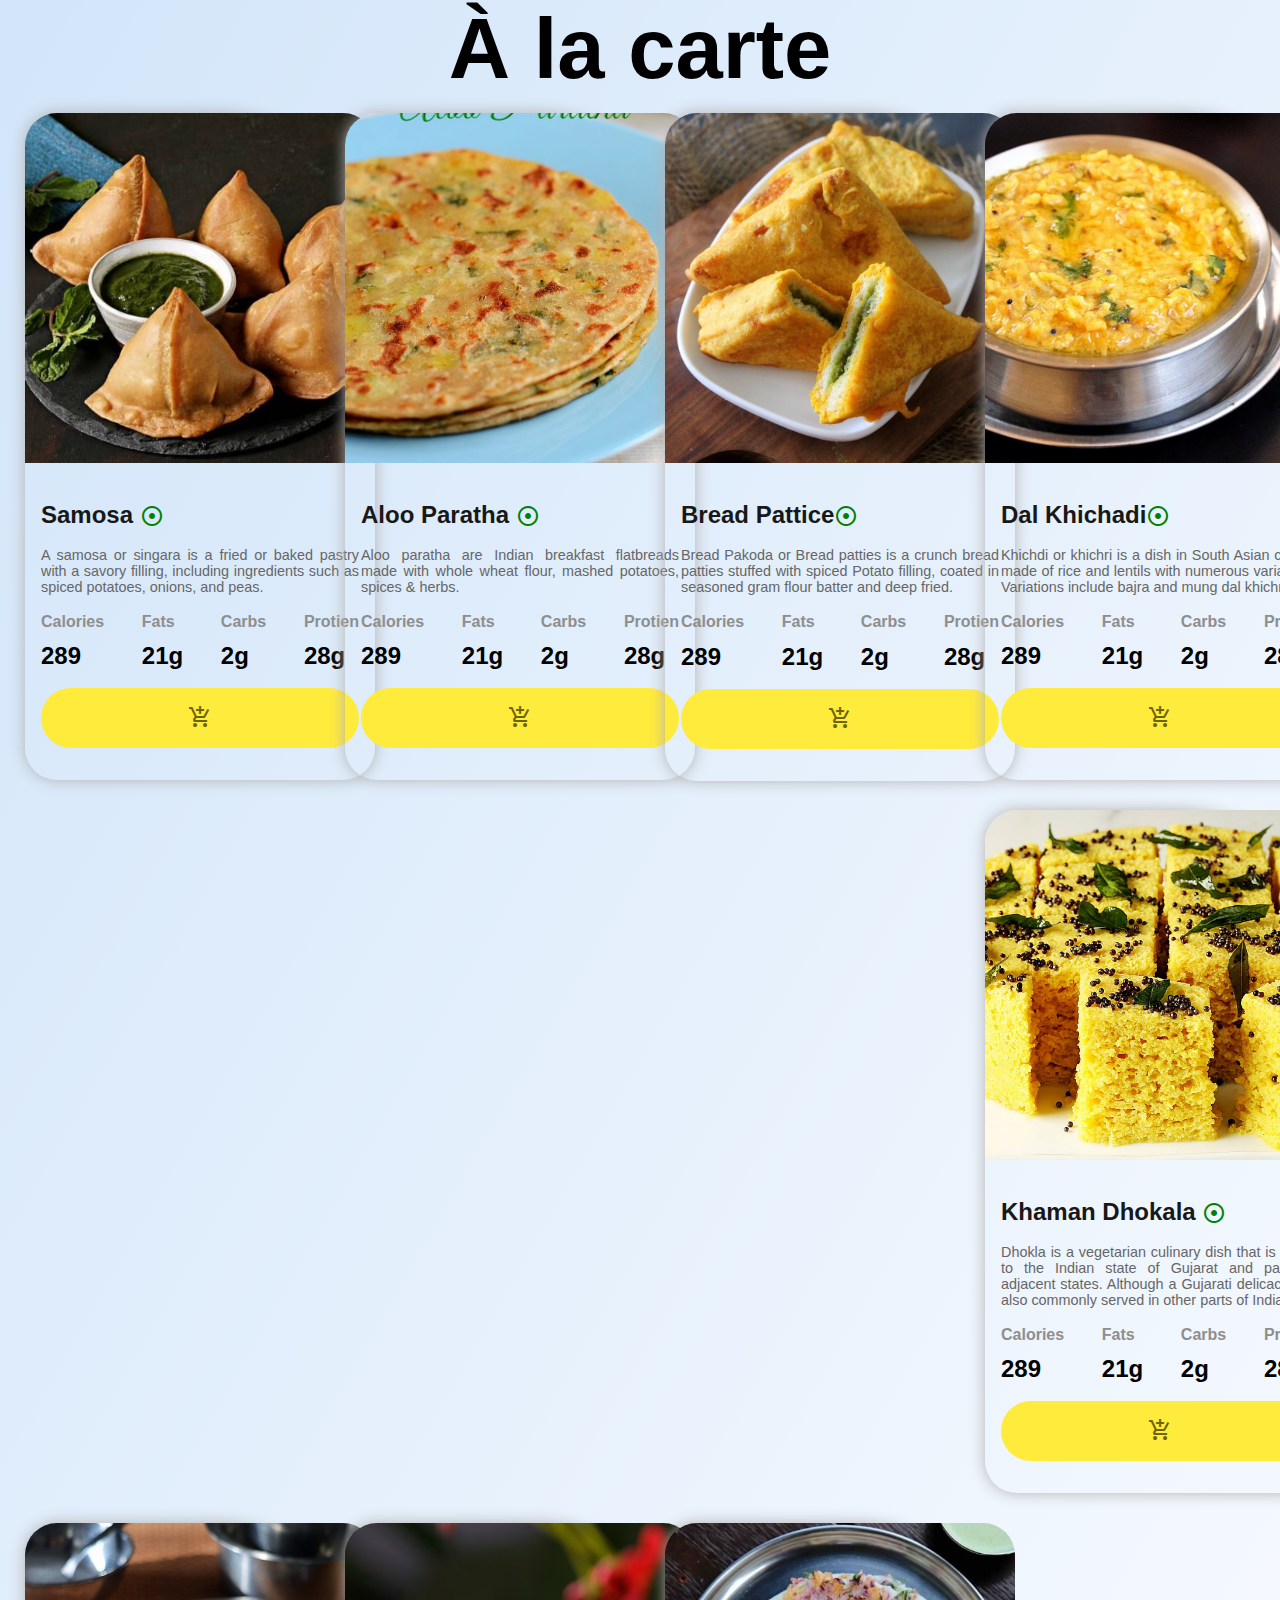
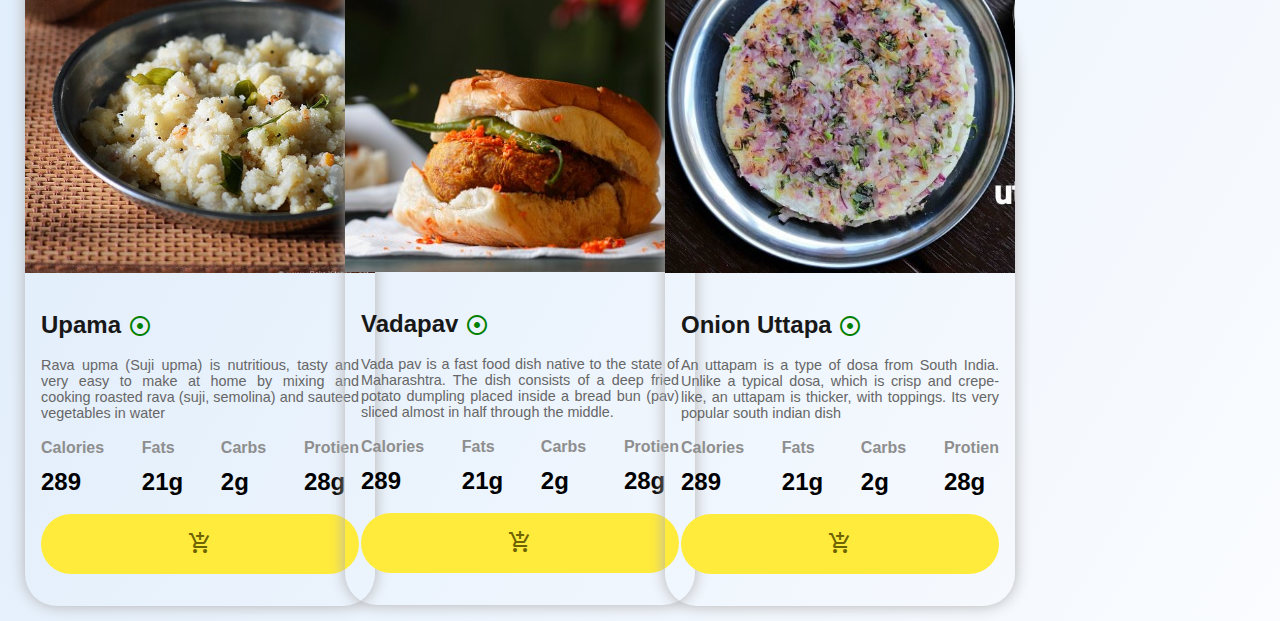
<file: index.html>
<!DOCTYPE html>
<html lang="en">
<head>
    <meta charset="UTF-8">
    <meta name="viewport" content="width=device-width, initial-scale=1.0">
    <link rel="stylesheet" href="./styles.css">
    <link href="https://fonts.googleapis.com/css2?family=Material+Icons"
      rel="stylesheet">
    <title>Cards</title>
</head>
<body>
    <div class="heading"><p>À la carte</p></div>
    <div class="row">
        <div class="column">
    <div class="card">
        <div class="card-image-container">
            <img src="./food/samosa-recipe-500x500.jpg" alt="" class="card-image">
        </div>

        <div class="card-info-container">
            <h1 class="card-info-heading">Samosa <span class="material-icons dish-type">
                adjust
                </span></h1>
            <br/>
            <p class="card-info-para">
                A samosa or singara is a fried or baked pastry with a savory filling, including ingredients such as spiced potatoes, onions, and peas. 
            </p>
            <br/>

            <div class="card-stats-container">
                <div class="card-stats">
                    <h1 class="stats-heading">
                        Calories
                    </h1>
                    <p class="stats-para">
                        289
                    </p>
                </div>
                <div class="card-stats">
                    <h1 class="stats-heading">
                        Fats
                    </h1>
                    <p class="stats-para">
                        21g
                    </p>
                </div>
                <div class="card-stats">
                    <h1 class="stats-heading">
                        Carbs
                    </h1>
                    <p class="stats-para">
                        2g
                    </p>
                </div>

                <div class="card-stats">
                    <h1 class="stats-heading">
                        Protien
                    </h1>
                    <p class="stats-para">
                        28g
                    </p>
                </div>

                
            </div>
            <br/>
            <button class="btn"><span class="material-icons">
                add_shopping_cart
                </span></button>
        </div>
    </div>
    </div>
        <div class="column">
    <div class="card">
        <div class="card-image-container">
            <img src="./food/aloo_paratha.jpg" alt="" class="card-image">
        </div>

        <div class="card-info-container">
            <h1 class="card-info-heading">Aloo Paratha <span class="material-icons dish-type">
                adjust
                </span></h1>
                
            <br/>
            <p class="card-info-para">
                Aloo paratha are Indian breakfast flatbreads made with whole wheat flour, mashed potatoes, spices & herbs. 
            </p>
            <br/>

            <div class="card-stats-container">
                <div class="card-stats">
                    <h1 class="stats-heading">
                        Calories
                    </h1>
                    <p class="stats-para">
                        289
                    </p>
                </div>
                <div class="card-stats">
                    <h1 class="stats-heading">
                        Fats
                    </h1>
                    <p class="stats-para">
                        21g
                    </p>
                </div>
                <div class="card-stats">
                    <h1 class="stats-heading">
                        Carbs
                    </h1>
                    <p class="stats-para">
                        2g
                    </p>
                </div>

                <div class="card-stats">
                    <h1 class="stats-heading">
                        Protien
                    </h1>
                    <p class="stats-para">
                        28g
                    </p>
                </div>

                
            </div>
            <br/>
            <button class="btn"><span class="material-icons">
                add_shopping_cart
                </span></button>
        </div>

    </div>
    </div>
    <div class="column">
        <div class="card">
            <div class="card-image-container">
                <img src="./food/bread_pattice.jpg" alt="" class="card-image">
            </div>
    
            <div class="card-info-container">
                <h1 class="card-info-heading">Bread Pattice<span class="material-icons dish-type">
                    adjust
                    </span></h1>
                    
                <br/>
                <p class="card-info-para">
                    Bread Pakoda or Bread patties is a crunch bread patties stuffed with spiced Potato filling, coated in seasoned gram flour batter and deep fried.
                </p>
                <br/>
    
                <div class="card-stats-container">
                    <div class="card-stats">
                        <h1 class="stats-heading">
                            Calories
                        </h1>
                        <p class="stats-para">
                            289
                        </p>
                    </div>
                    <div class="card-stats">
                        <h1 class="stats-heading">
                            Fats
                        </h1>
                        <p class="stats-para">
                            21g
                        </p>
                    </div>
                    <div class="card-stats">
                        <h1 class="stats-heading">
                            Carbs
                        </h1>
                        <p class="stats-para">
                            2g
                        </p>
                    </div>
    
                    <div class="card-stats">
                        <h1 class="stats-heading">
                            Protien
                        </h1>
                        <p class="stats-para">
                            28g
                        </p>
                    </div>
    
                    
                </div>
                <br/>
                <button class="btn"><span class="material-icons">
                    add_shopping_cart
                    </span></button>
            </div>
    
        </div>
        </div>
        <div class="column">
            <div class="card">
                <div class="card-image-container">
                    <img src="./food/dalkhichdi2-780x1151.jpg" alt="" class="card-image">
                </div>
        
                <div class="card-info-container">
                    <h1 class="card-info-heading">Dal Khichadi<span class="material-icons dish-type">
                        adjust
                        </span></h1>
                        
                    <br/>
                    <p class="card-info-para">
                        Khichdi or khichri is a dish in South Asian cuisine made of rice and lentils with numerous variations. Variations include bajra and mung dal khichri.
                    </p>
                    <br/>
        
                    <div class="card-stats-container">
                        <div class="card-stats">
                            <h1 class="stats-heading">
                                Calories
                            </h1>
                            <p class="stats-para">
                                289
                            </p>
                        </div>
                        <div class="card-stats">
                            <h1 class="stats-heading">
                                Fats
                            </h1>
                            <p class="stats-para">
                                21g
                            </p>
                        </div>
                        <div class="card-stats">
                            <h1 class="stats-heading">
                                Carbs
                            </h1>
                            <p class="stats-para">
                                2g
                            </p>
                        </div>
        
                        <div class="card-stats">
                            <h1 class="stats-heading">
                                Protien
                            </h1>
                            <p class="stats-para">
                                28g
                            </p>
                        </div>
        
                        
                    </div>
                    <br/>
                    <button class="btn"><span class="material-icons">
                        add_shopping_cart
                        </span></button>
                </div>
        
            </div>
            </div>
            <div class="column">
                <div class="card">
                    <div class="card-image-container">
                        <img src="./food/khaman-dhokla-recipe.jpg" alt="" class="card-image">
                    </div>
            
                    <div class="card-info-container">
                        <h1 class="card-info-heading">Khaman Dhokala <span class="material-icons dish-type">
                            adjust
                            </span></h1>
                            
                        <br/>
                        <p class="card-info-para">
                            Dhokla is a vegetarian culinary dish that is native to the Indian state of Gujarat and parts of adjacent states. Although a Gujarati delicacy, it is also commonly served in other parts of India                        </p>
                        <br/>
            
                        <div class="card-stats-container">
                            <div class="card-stats">
                                <h1 class="stats-heading">
                                    Calories
                                </h1>
                                <p class="stats-para">
                                    289
                                </p>
                            </div>
                            <div class="card-stats">
                                <h1 class="stats-heading">
                                    Fats
                                </h1>
                                <p class="stats-para">
                                    21g
                                </p>
                            </div>
                            <div class="card-stats">
                                <h1 class="stats-heading">
                                    Carbs
                                </h1>
                                <p class="stats-para">
                                    2g
                                </p>
                            </div>
            
                            <div class="card-stats">
                                <h1 class="stats-heading">
                                    Protien
                                </h1>
                                <p class="stats-para">
                                    28g
                                </p>
                            </div>
            
                            
                        </div>
                        <br/>
                        <button class="btn"><span class="material-icons">
                            add_shopping_cart
                            </span></button>
                    </div>
            
                </div>
                </div>
                <div class="column">
                    <div class="card">
                        <div class="card-image-container">
                            <img src="./food/upama.jpg" alt="" class="card-image">
                        </div>
                
                        <div class="card-info-container">
                            <h1 class="card-info-heading">Upama <span class="material-icons dish-type">
                                adjust
                                </span></h1>
                                
                            <br/>
                            <p class="card-info-para">
                                Rava upma (Suji upma) is nutritious, tasty and very easy to make at home by mixing and cooking roasted rava (suji, semolina) and sauteed vegetables in water                            </p>
                            <br/>
                
                            <div class="card-stats-container">
                                <div class="card-stats">
                                    <h1 class="stats-heading">
                                        Calories
                                    </h1>
                                    <p class="stats-para">
                                        289
                                    </p>
                                </div>
                                <div class="card-stats">
                                    <h1 class="stats-heading">
                                        Fats
                                    </h1>
                                    <p class="stats-para">
                                        21g
                                    </p>
                                </div>
                                <div class="card-stats">
                                    <h1 class="stats-heading">
                                        Carbs
                                    </h1>
                                    <p class="stats-para">
                                        2g
                                    </p>
                                </div>
                
                                <div class="card-stats">
                                    <h1 class="stats-heading">
                                        Protien
                                    </h1>
                                    <p class="stats-para">
                                        28g
                                    </p>
                                </div>
                
                                
                            </div>
                            <br/>
                            <button class="btn"><span class="material-icons">
                                add_shopping_cart
                                </span></button>
                        </div>
                
                    </div>
                    </div>
                    <div class="column">
                        <div class="card">
                            <div class="card-image-container">
                                <img src="./food/vadapav.jpg" alt="" class="card-image">
                            </div>
                    
                            <div class="card-info-container">
                                <h1 class="card-info-heading">Vadapav <span class="material-icons dish-type">
                                    adjust
                                    </span>
                                </h1>
                                    
                                <br/>
                                <p class="card-info-para">
                                    Vada pav is a fast food dish native to the state of Maharashtra. The dish consists of a deep fried potato dumpling placed inside a bread bun (pav) sliced almost in half through the middle.                                </p>
                                <br/>
                    
                                <div class="card-stats-container">
                                    <div class="card-stats">
                                        <h1 class="stats-heading">
                                            Calories
                                        </h1>
                                        <p class="stats-para">
                                            289
                                        </p>
                                    </div>
                                    <div class="card-stats">
                                        <h1 class="stats-heading">
                                            Fats
                                        </h1>
                                        <p class="stats-para">
                                            21g
                                        </p>
                                    </div>
                                    <div class="card-stats">
                                        <h1 class="stats-heading">
                                            Carbs
                                        </h1>
                                        <p class="stats-para">
                                            2g
                                        </p>
                                    </div>
                    
                                    <div class="card-stats">
                                        <h1 class="stats-heading">
                                            Protien
                                        </h1>
                                        <p class="stats-para">
                                            28g
                                        </p>
                                    </div>
                    
                                    
                                </div>
                                <br/>
                                <button class="btn"><span class="material-icons">
                                    add_shopping_cart
                                    </span></button>
                            </div>
                    
                        </div>
                        </div>
                        <div class="column">
                            <div class="card">
                                <div class="card-image-container">
                                    <img src="./food/uttapam-recipe-onion-uttapam.jpeg" alt="" class="card-image">
                                </div>
                        
                                <div class="card-info-container">
                                    <h1 class="card-info-heading">Onion Uttapa <span class="material-icons dish-type">
                                        adjust
                                        </span></h1>
                                        
                                    <br/>
                                    <p class="card-info-para">
                                        An uttapam is a type of dosa from South India. Unlike a typical dosa, which is crisp and crepe-like, an uttapam is thicker, with toppings. Its very popular south indian dish</p>
                                    <br/>
                        
                                    <div class="card-stats-container">
                                        <div class="card-stats">
                                            <h1 class="stats-heading">
                                                Calories
                                            </h1>
                                            <p class="stats-para">
                                                289
                                            </p>
                                        </div>
                                        <div class="card-stats">
                                            <h1 class="stats-heading">
                                                Fats
                                            </h1>
                                            <p class="stats-para">
                                                21g
                                            </p>
                                        </div>
                                        <div class="card-stats">
                                            <h1 class="stats-heading">
                                                Carbs
                                            </h1>
                                            <p class="stats-para">
                                                2g
                                            </p>
                                        </div>
                        
                                        <div class="card-stats">
                                            <h1 class="stats-heading">
                                                Protien
                                            </h1>
                                            <p class="stats-para">
                                                28g
                                            </p>
                                        </div>
                        
                                        
                                    </div>
                                    <br/>
                                    <button class="btn"><span class="material-icons">
                                        add_shopping_cart
                                        </span></button>
                                </div>
                        
                            </div>
                            </div>
    </div>
</body>
</html>
</file>
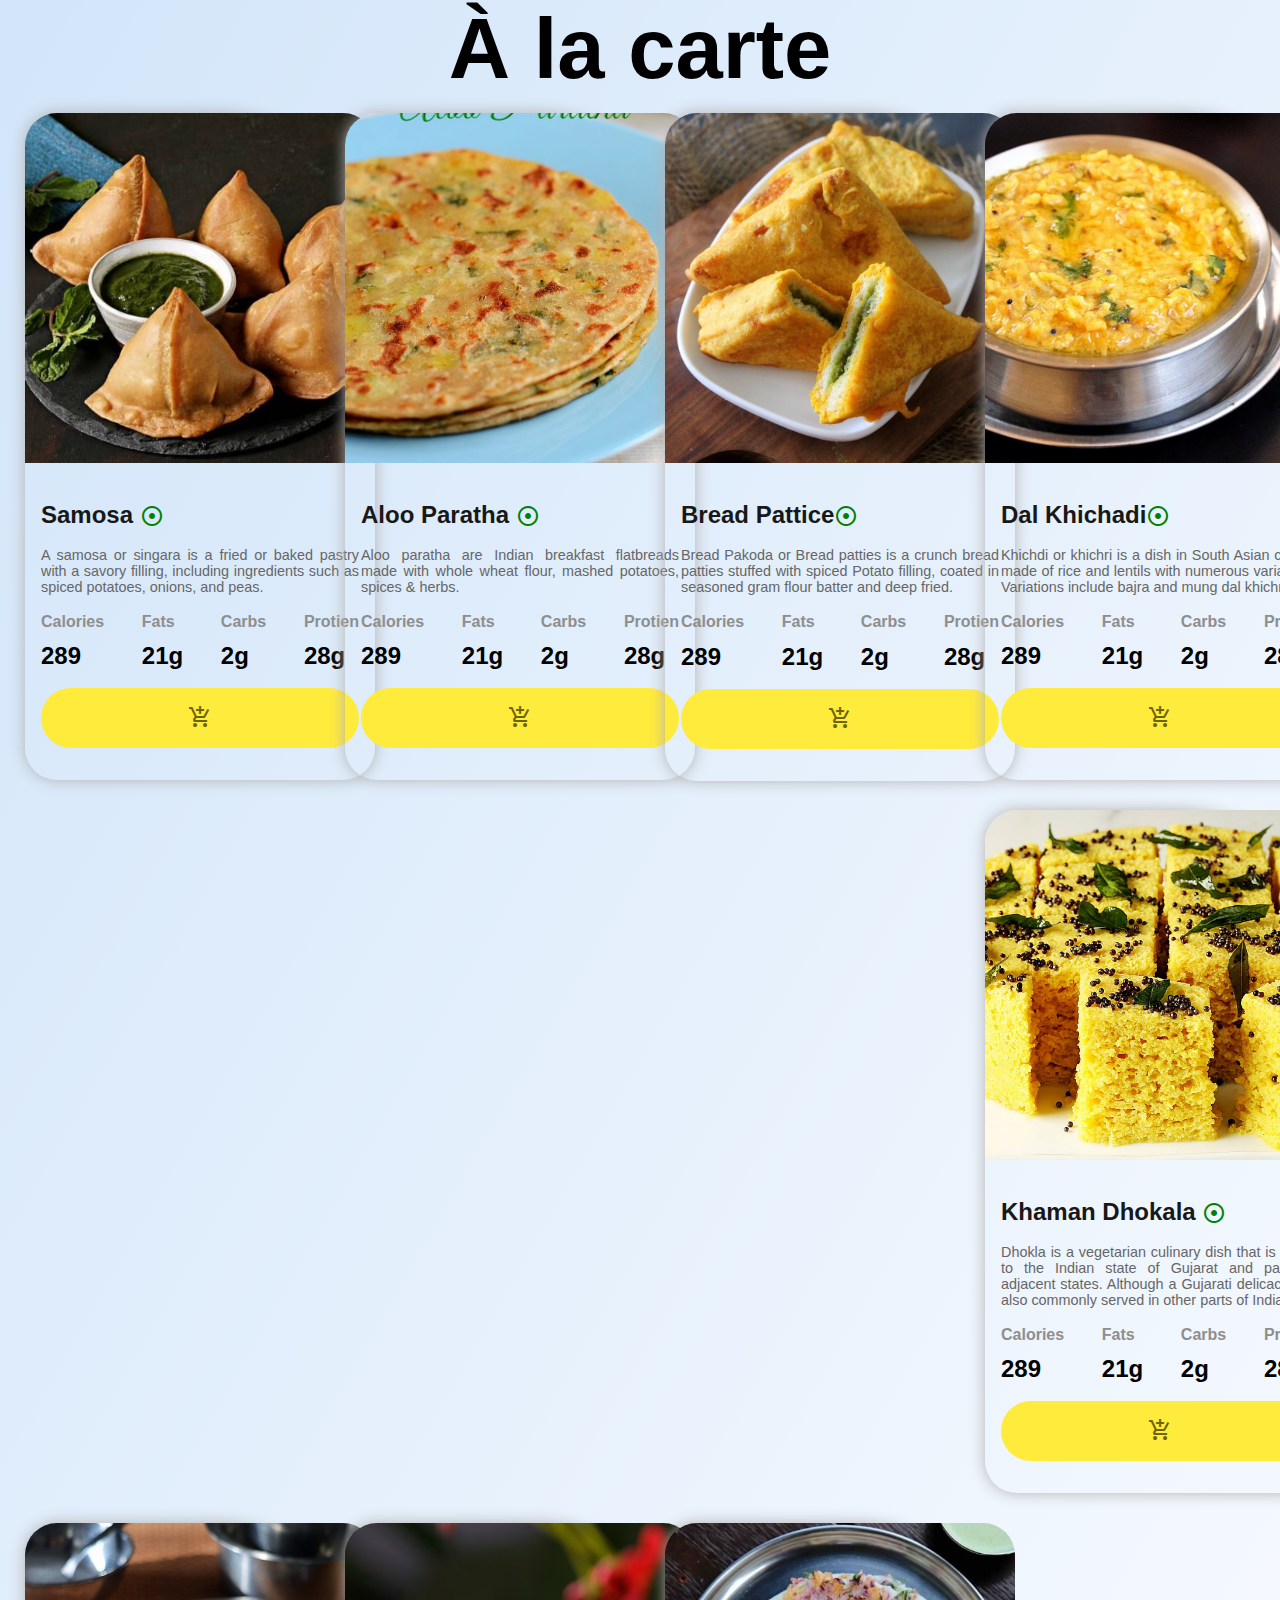
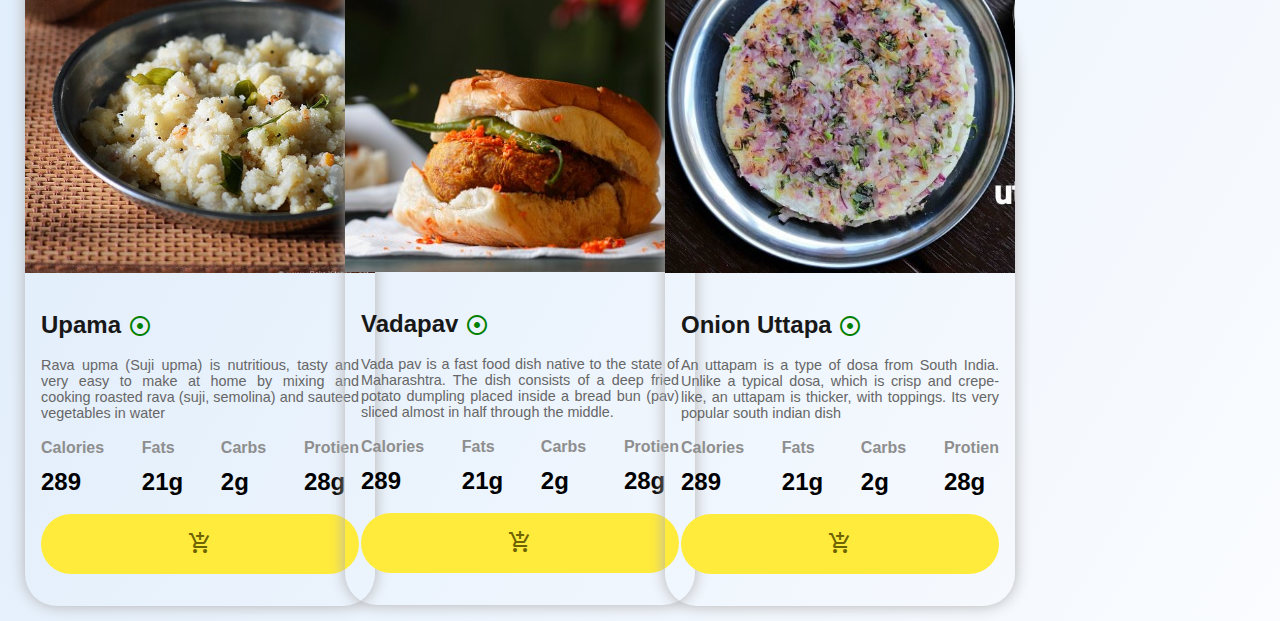
<file: a_la_carte.html>
<!DOCTYPE html>
<html lang="en">
<head>
    <meta charset="UTF-8">
    <meta name="viewport" content="width=device-width, initial-scale=1.0">
    <link rel="stylesheet" href="./a_la_carte_styles.css">
    <link href="https://fonts.googleapis.com/css2?family=Material+Icons"
      rel="stylesheet">
    <title>Cards</title>
</head>
<body>
    <div class="heading"><p>À la carte</p></div>
    <div class="row">
        <div class="column">
    <div class="card">
        <div class="card-image-container">
            <img src="./food/samosa-recipe-500x500.jpg" alt="" class="card-image">
        </div>

        <div class="card-info-container">
            <h1 class="card-info-heading">Samosa <span class="material-icons dish-type">
                adjust
                </span></h1>
            <br/>
            <p class="card-info-para">
                A samosa or singara is a fried or baked pastry with a savory filling, including ingredients such as spiced potatoes, onions, and peas. 
            </p>
            <br/>

            <div class="card-stats-container">
                <div class="card-stats">
                    <h1 class="stats-heading">
                        Calories
                    </h1>
                    <p class="stats-para">
                        289
                    </p>
                </div>
                <div class="card-stats">
                    <h1 class="stats-heading">
                        Fats
                    </h1>
                    <p class="stats-para">
                        21g
                    </p>
                </div>
                <div class="card-stats">
                    <h1 class="stats-heading">
                        Carbs
                    </h1>
                    <p class="stats-para">
                        2g
                    </p>
                </div>

                <div class="card-stats">
                    <h1 class="stats-heading">
                        Protien
                    </h1>
                    <p class="stats-para">
                        28g
                    </p>
                </div>

                
            </div>
            <br/>
            <button class="btn"><span class="material-icons">
                add_shopping_cart
                </span></button>
        </div>
    </div>
    </div>
        <div class="column">
    <div class="card">
        <div class="card-image-container">
            <img src="./food/aloo_paratha.jpg" alt="" class="card-image">
        </div>

        <div class="card-info-container">
            <h1 class="card-info-heading">Aloo Paratha <span class="material-icons dish-type">
                adjust
                </span></h1>
                
            <br/>
            <p class="card-info-para">
                Aloo paratha are Indian breakfast flatbreads made with whole wheat flour, mashed potatoes, spices & herbs. 
            </p>
            <br/>

            <div class="card-stats-container">
                <div class="card-stats">
                    <h1 class="stats-heading">
                        Calories
                    </h1>
                    <p class="stats-para">
                        289
                    </p>
                </div>
                <div class="card-stats">
                    <h1 class="stats-heading">
                        Fats
                    </h1>
                    <p class="stats-para">
                        21g
                    </p>
                </div>
                <div class="card-stats">
                    <h1 class="stats-heading">
                        Carbs
                    </h1>
                    <p class="stats-para">
                        2g
                    </p>
                </div>

                <div class="card-stats">
                    <h1 class="stats-heading">
                        Protien
                    </h1>
                    <p class="stats-para">
                        28g
                    </p>
                </div>

                
            </div>
            <br/>
            <button class="btn"><span class="material-icons">
                add_shopping_cart
                </span></button>
        </div>

    </div>
    </div>
    <div class="column">
        <div class="card">
            <div class="card-image-container">
                <img src="./food/bread_pattice.jpg" alt="" class="card-image">
            </div>
    
            <div class="card-info-container">
                <h1 class="card-info-heading">Bread Pattice<span class="material-icons dish-type">
                    adjust
                    </span></h1>
                    
                <br/>
                <p class="card-info-para">
                    Bread Pakoda or Bread patties is a crunch bread patties stuffed with spiced Potato filling, coated in seasoned gram flour batter and deep fried.
                </p>
                <br/>
    
                <div class="card-stats-container">
                    <div class="card-stats">
                        <h1 class="stats-heading">
                            Calories
                        </h1>
                        <p class="stats-para">
                            289
                        </p>
                    </div>
                    <div class="card-stats">
                        <h1 class="stats-heading">
                            Fats
                        </h1>
                        <p class="stats-para">
                            21g
                        </p>
                    </div>
                    <div class="card-stats">
                        <h1 class="stats-heading">
                            Carbs
                        </h1>
                        <p class="stats-para">
                            2g
                        </p>
                    </div>
    
                    <div class="card-stats">
                        <h1 class="stats-heading">
                            Protien
                        </h1>
                        <p class="stats-para">
                            28g
                        </p>
                    </div>
    
                    
                </div>
                <br/>
                <button class="btn"><span class="material-icons">
                    add_shopping_cart
                    </span></button>
            </div>
    
        </div>
        </div>
        <div class="column">
            <div class="card">
                <div class="card-image-container">
                    <img src="./food/dalkhichdi2-780x1151.jpg" alt="" class="card-image">
                </div>
        
                <div class="card-info-container">
                    <h1 class="card-info-heading">Dal Khichadi<span class="material-icons dish-type">
                        adjust
                        </span></h1>
                        
                    <br/>
                    <p class="card-info-para">
                        Khichdi or khichri is a dish in South Asian cuisine made of rice and lentils with numerous variations. Variations include bajra and mung dal khichri.
                    </p>
                    <br/>
        
                    <div class="card-stats-container">
                        <div class="card-stats">
                            <h1 class="stats-heading">
                                Calories
                            </h1>
                            <p class="stats-para">
                                289
                            </p>
                        </div>
                        <div class="card-stats">
                            <h1 class="stats-heading">
                                Fats
                            </h1>
                            <p class="stats-para">
                                21g
                            </p>
                        </div>
                        <div class="card-stats">
                            <h1 class="stats-heading">
                                Carbs
                            </h1>
                            <p class="stats-para">
                                2g
                            </p>
                        </div>
        
                        <div class="card-stats">
                            <h1 class="stats-heading">
                                Protien
                            </h1>
                            <p class="stats-para">
                                28g
                            </p>
                        </div>
        
                        
                    </div>
                    <br/>
                    <button class="btn"><span class="material-icons">
                        add_shopping_cart
                        </span></button>
                </div>
        
            </div>
            </div>
            <div class="column">
                <div class="card">
                    <div class="card-image-container">
                        <img src="./food/khaman-dhokla-recipe.jpg" alt="" class="card-image">
                    </div>
            
                    <div class="card-info-container">
                        <h1 class="card-info-heading">Khaman Dhokala <span class="material-icons dish-type">
                            adjust
                            </span></h1>
                            
                        <br/>
                        <p class="card-info-para">
                            Dhokla is a vegetarian culinary dish that is native to the Indian state of Gujarat and parts of adjacent states. Although a Gujarati delicacy, it is also commonly served in other parts of India                        </p>
                        <br/>
            
                        <div class="card-stats-container">
                            <div class="card-stats">
                                <h1 class="stats-heading">
                                    Calories
                                </h1>
                                <p class="stats-para">
                                    289
                                </p>
                            </div>
                            <div class="card-stats">
                                <h1 class="stats-heading">
                                    Fats
                                </h1>
                                <p class="stats-para">
                                    21g
                                </p>
                            </div>
                            <div class="card-stats">
                                <h1 class="stats-heading">
                                    Carbs
                                </h1>
                                <p class="stats-para">
                                    2g
                                </p>
                            </div>
            
                            <div class="card-stats">
                                <h1 class="stats-heading">
                                    Protien
                                </h1>
                                <p class="stats-para">
                                    28g
                                </p>
                            </div>
            
                            
                        </div>
                        <br/>
                        <button class="btn"><span class="material-icons">
                            add_shopping_cart
                            </span></button>
                    </div>
            
                </div>
                </div>
                <div class="column">
                    <div class="card">
                        <div class="card-image-container">
                            <img src="./food/upama.jpg" alt="" class="card-image">
                        </div>
                
                        <div class="card-info-container">
                            <h1 class="card-info-heading">Upama <span class="material-icons dish-type">
                                adjust
                                </span></h1>
                                
                            <br/>
                            <p class="card-info-para">
                                Rava upma (Suji upma) is nutritious, tasty and very easy to make at home by mixing and cooking roasted rava (suji, semolina) and sauteed vegetables in water                            </p>
                            <br/>
                
                            <div class="card-stats-container">
                                <div class="card-stats">
                                    <h1 class="stats-heading">
                                        Calories
                                    </h1>
                                    <p class="stats-para">
                                        289
                                    </p>
                                </div>
                                <div class="card-stats">
                                    <h1 class="stats-heading">
                                        Fats
                                    </h1>
                                    <p class="stats-para">
                                        21g
                                    </p>
                                </div>
                                <div class="card-stats">
                                    <h1 class="stats-heading">
                                        Carbs
                                    </h1>
                                    <p class="stats-para">
                                        2g
                                    </p>
                                </div>
                
                                <div class="card-stats">
                                    <h1 class="stats-heading">
                                        Protien
                                    </h1>
                                    <p class="stats-para">
                                        28g
                                    </p>
                                </div>
                
                                
                            </div>
                            <br/>
                            <button class="btn"><span class="material-icons">
                                add_shopping_cart
                                </span></button>
                        </div>
                
                    </div>
                    </div>
                    <div class="column">
                        <div class="card">
                            <div class="card-image-container">
                                <img src="./food/vadapav.jpg" alt="" class="card-image">
                            </div>
                    
                            <div class="card-info-container">
                                <h1 class="card-info-heading">Vadapav <span class="material-icons dish-type">
                                    adjust
                                    </span>
                                </h1>
                                    
                                <br/>
                                <p class="card-info-para">
                                    Vada pav is a fast food dish native to the state of Maharashtra. The dish consists of a deep fried potato dumpling placed inside a bread bun (pav) sliced almost in half through the middle.                                </p>
                                <br/>
                    
                                <div class="card-stats-container">
                                    <div class="card-stats">
                                        <h1 class="stats-heading">
                                            Calories
                                        </h1>
                                        <p class="stats-para">
                                            289
                                        </p>
                                    </div>
                                    <div class="card-stats">
                                        <h1 class="stats-heading">
                                            Fats
                                        </h1>
                                        <p class="stats-para">
                                            21g
                                        </p>
                                    </div>
                                    <div class="card-stats">
                                        <h1 class="stats-heading">
                                            Carbs
                                        </h1>
                                        <p class="stats-para">
                                            2g
                                        </p>
                                    </div>
                    
                                    <div class="card-stats">
                                        <h1 class="stats-heading">
                                            Protien
                                        </h1>
                                        <p class="stats-para">
                                            28g
                                        </p>
                                    </div>
                    
                                    
                                </div>
                                <br/>
                                <button class="btn"><span class="material-icons">
                                    add_shopping_cart
                                    </span></button>
                            </div>
                    
                        </div>
                        </div>
                        <div class="column">
                            <div class="card">
                                <div class="card-image-container">
                                    <img src="./food/uttapam-recipe-onion-uttapam.jpeg" alt="" class="card-image">
                                </div>
                        
                                <div class="card-info-container">
                                    <h1 class="card-info-heading">Onion Uttapa <span class="material-icons dish-type">
                                        adjust
                                        </span></h1>
                                        
                                    <br/>
                                    <p class="card-info-para">
                                        An uttapam is a type of dosa from South India. Unlike a typical dosa, which is crisp and crepe-like, an uttapam is thicker, with toppings. Its very popular south indian dish</p>
                                    <br/>
                        
                                    <div class="card-stats-container">
                                        <div class="card-stats">
                                            <h1 class="stats-heading">
                                                Calories
                                            </h1>
                                            <p class="stats-para">
                                                289
                                            </p>
                                        </div>
                                        <div class="card-stats">
                                            <h1 class="stats-heading">
                                                Fats
                                            </h1>
                                            <p class="stats-para">
                                                21g
                                            </p>
                                        </div>
                                        <div class="card-stats">
                                            <h1 class="stats-heading">
                                                Carbs
                                            </h1>
                                            <p class="stats-para">
                                                2g
                                            </p>
                                        </div>
                        
                                        <div class="card-stats">
                                            <h1 class="stats-heading">
                                                Protien
                                            </h1>
                                            <p class="stats-para">
                                                28g
                                            </p>
                                        </div>
                        
                                        
                                    </div>
                                    <br/>
                                    <button class="btn"><span class="material-icons">
                                        add_shopping_cart
                                        </span></button>
                                </div>
                        
                            </div>
                            </div>
    </div>
</body>
</html>
</file>
<file: styles.css>
*{
    margin: 0;
    padding: 0;
    box-sizing: border-box;
}

body{
    font-family: 'Trebuchet MS', 'Lucida Sans Unicode', 'Lucida Grande', 'Lucida Sans', Arial, sans-serif;
    background: linear-gradient(to bottom right, #d2e5f9, #FAFCFF);
}

.column {
    float: left;
    width: 25%;
    padding: 0 10px;
  }

  .heading{
    font-size: large;
    font-weight: bolder;
    font-size:85px;
    text-align: center;
  }
  

.card{
    width: 350px;
    margin: 5%;
    border-radius: 2em;
    border-top-right-radius: 10em;
    box-shadow: 0px 0px 15px #b3b2b2;
}

.card-image{
    width: 100%;
    max-height: 20%;
    border-top-left-radius: 2em;
    border-top-right-radius: 2em;
}

.card-info-container{
    padding: 2em 1em 2em;
}

.card-info-heading{
    font-size: 1.5em;
    color: #181818;
}

.card-info-para{
    color: #666666;
    font-size: 0.9em;
    text-align: justify;
    font-weight: lighter;
}

.btn{
    background-color: #FFEB3B;
    outline: none;
    border: none;
    width: 100%;
    color: #6e6301;
    height: 60px;
    border-radius: 3em;
    padding: 1em 2em;
    font-size: .7em;
    font-family: 'Trebuchet MS', 'Lucida Sans Unicode', 'Lucida Grande', 'Lucida Sans', Arial, sans-serif;
    cursor: pointer;
    transition: 0.2s;
}

.btn:hover{
    background-color: black;
    color: white;
}

.dish-type{
    color: green;
    position: relative;
    top: 5px;
}

.card-stats-container{
    flex: 1;
    display: flex;
    justify-content: space-between;
}

.stats-heading{
    font-size: 1em;
    color: #8e8e8e;
    margin-bottom: .7em;
}

.stats-para{
    font-size: 1.5em;
    font-weight: bold;
}
</file>
<file: a_la_carte_styles.css>
*{
    margin: 0;
    padding: 0;
    box-sizing: border-box;
}

body{
    font-family: 'Trebuchet MS', 'Lucida Sans Unicode', 'Lucida Grande', 'Lucida Sans', Arial, sans-serif;
    background: linear-gradient(to bottom right, #d2e5f9, #FAFCFF);
}

.column {
    float: left;
    width: 25%;
    padding: 0 10px;
  }

  .heading{
    font-size: large;
    font-weight: bolder;
    font-size:85px;
    text-align: center;
  }
  

.card{
    width: 350px;
    margin: 5%;
    border-radius: 2em;
    border-top-right-radius: 10em;
    box-shadow: 0px 0px 15px #b3b2b2;
}

.card-image{
    width: 100%;
    max-height: 20%;
    border-top-left-radius: 2em;
    border-top-right-radius: 2em;
}

.card-info-container{
    padding: 2em 1em 2em;
}

.card-info-heading{
    font-size: 1.5em;
    color: #181818;
}

.card-info-para{
    color: #666666;
    font-size: 0.9em;
    text-align: justify;
    font-weight: lighter;
}

.btn{
    background-color: #FFEB3B;
    outline: none;
    border: none;
    width: 100%;
    color: #6e6301;
    height: 60px;
    border-radius: 3em;
    padding: 1em 2em;
    font-size: .7em;
    font-family: 'Trebuchet MS', 'Lucida Sans Unicode', 'Lucida Grande', 'Lucida Sans', Arial, sans-serif;
    cursor: pointer;
    transition: 0.2s;
}

.btn:hover{
    background-color: black;
    color: white;
}

.dish-type{
    color: green;
    position: relative;
    top: 5px;
}

.card-stats-container{
    flex: 1;
    display: flex;
    justify-content: space-between;
}

.stats-heading{
    font-size: 1em;
    color: #8e8e8e;
    margin-bottom: .7em;
}

.stats-para{
    font-size: 1.5em;
    font-weight: bold;
}
</file>
